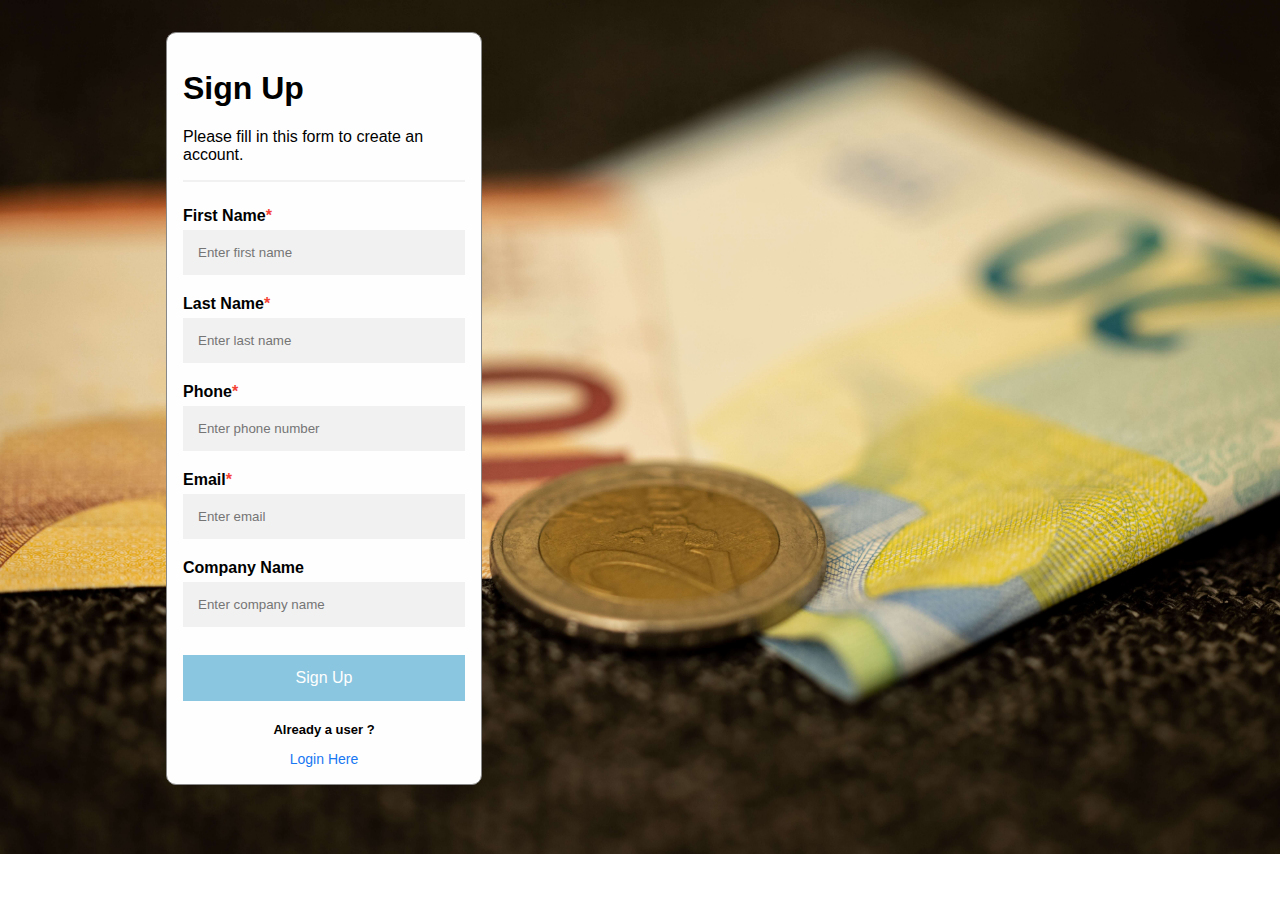
<file: index.html>
<!DOCTYPE html>
<html lang="en">

<head>
    <meta charset="UTF-8">
    <meta http-equiv="X-UA-Compatible" content="IE=edge">
    <meta name="viewport" content="width=device-width, initial-scale=1.0">
    <title>Form</title>
    <link rel="stylesheet" href="css/style.css">
</head>

<body class="main background">
    <div class="col-1">
        <form action="action.php" method="POST" class="modal-content">
            <div class="container">
                <h1>Sign Up</h1>
                <p>Please fill in this form to create an account.</p>
                <hr>
                <input type="hidden" value="1" name="signup">
                <label for="fname"><b>First Name<span class="asterics">*</span></b></label>
                <input type="text" placeholder="Enter first name" name="fname" required>
                <label for="lname"><b>Last Name<span class="asterics">*</span></b></label>
                <input type="text" placeholder="Enter last name" name="lname" required>
                <label for="phone"><b>Phone<span class="asterics">*</span></b></label>
                <input type="text" placeholder="Enter phone number" name="phone" required>
                <label for="email"><b>Email<span class="asterics">*</span></b></label>
                <input type="text" placeholder="Enter email" name="email" required>
                <label for="companyName"><b>Company Name</b></label>
                <input type="text" placeholder="Enter company name" name="cname" required>
                <div class="clearfix">
                    <button type="submit" class="signupbtn">Sign Up</button>
                </div>
                <div class="login">
                    <p class="login_text"><b>Already a user ?</b></p> <span><a href="http://localhost/project%201/user-login.html">Login Here</a></span>
                </div>
            </div>
        </form>
    </div>
</body>

</html>
</file>
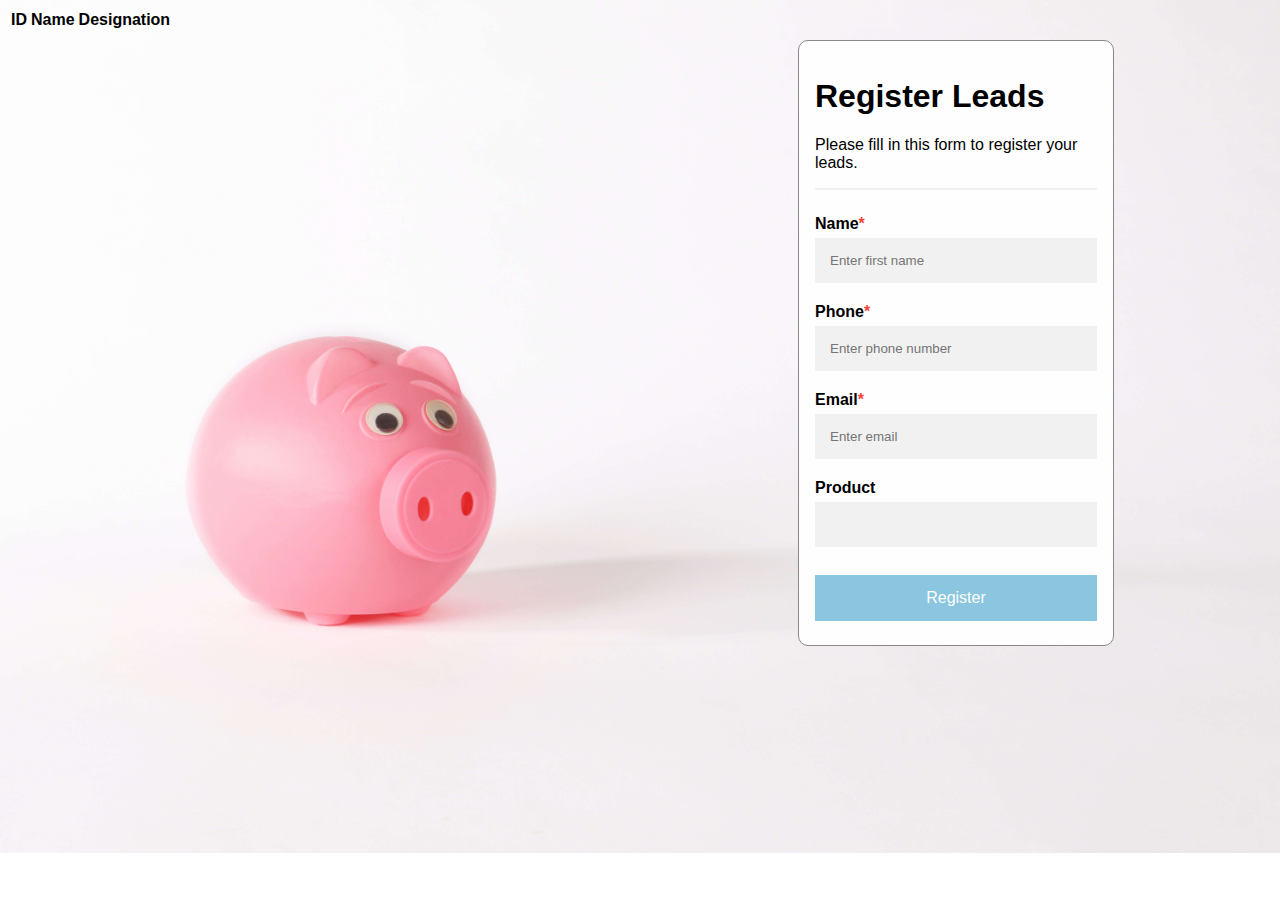
<file: register-lead.html>
<!DOCTYPE html>
<html lang="en">

<head>
    <meta charset="UTF-8">
    <meta http-equiv="X-UA-Compatible" content="IE=edge">
    <meta name="viewport" content="width=device-width, initial-scale=1.0">
    <title>Form</title>
    <link rel="stylesheet" href="css/style.css">
</head>

<body class="register background">
    <div class="col-2">
        <form action="register-lead.php" method="POST" class="modal-content">
            <div class="container">
                <h1>Register Leads</h1>
                <p>Please fill in this form to register your leads.</p>
                <hr>
                <input type="hidden" value="1" name="signup">
                <label for="name"><b>Name<span class="asterics">*</span></b></label>
                <input type="text" placeholder="Enter first name" name="name" required>

                <label for="phone"><b>Phone<span class="asterics">*</span></b></label>
                <input type="text" placeholder="Enter phone number" name="phone" required>

                <label for="email"><b>Email<span class="asterics">*</span></b></label>
                <input type="text" placeholder="Enter email" name="email" required>

                <label for="companyName"><b>Product</b></label>
                <input list="product" type="text" name="product" autocomplete="off" required>
                <datalist id="product">
                    <option value="Home Loan" />
                    <option value="LAP"/>
                    <option value="Personal loan"/>
                    <option value="Auto loan"/>
                    <option value="Buisness loan"/>
                </datalist>

                <div class="clearfix">
                    <button type="submit" class="signupbtn">Register</button>
                </div>

            </div>
        </form>
    </div>
    <div class="col-1">
        <table>
            <tr>
                <th>ID</th>
                <th>Name</th>
                <th>Designation</th>
            </tr>

        </table>
    </div>
</body>

</html>
</file>
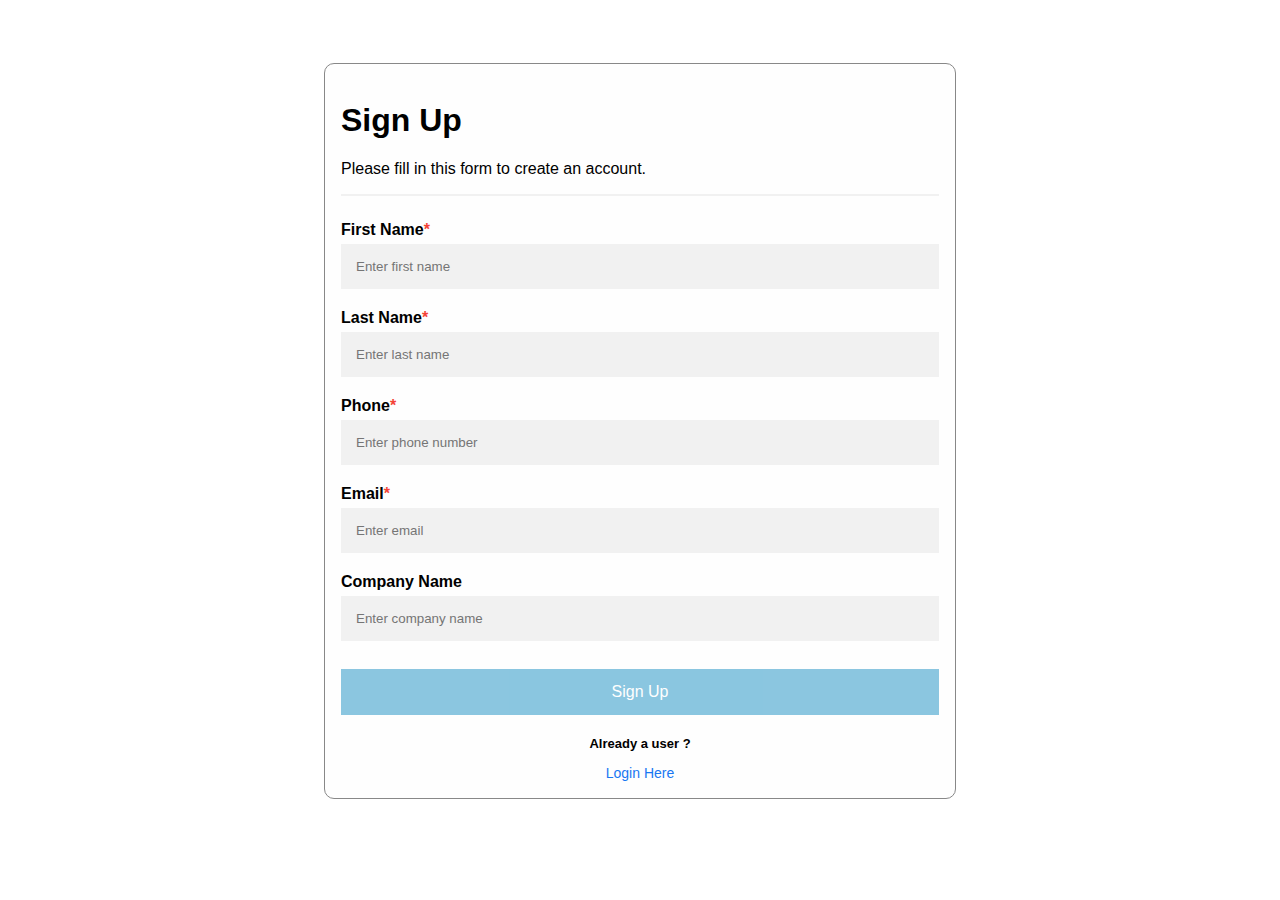
<file: sign-up.html>
<!DOCTYPE html>
<html lang="en">

<head>
    <meta charset="UTF-8">
    <meta http-equiv="X-UA-Compatible" content="IE=edge">
    <meta name="viewport" content="width=device-width, initial-scale=1.0">
    <title>Form</title>
    <link rel="stylesheet" media="all" href="css/style.css">
</head>

<body>
    <div class="modal-content">
        <form action="action.php" method="POST">
            <div class="container">
                <h1>Sign Up</h1>
                <p>Please fill in this form to create an account.</p>
                <hr>
                <input type="hidden" value="1" name="signup">
                <label for="fname"><b>First Name<span class="asterics">*</span></b></label>
                <input type="text" placeholder="Enter first name" name="fname" required>

                <label for="lname"><b>Last Name<span class="asterics">*</span></b></label>
                <input type="text" placeholder="Enter last name" name="lname" required>

                <label for="phone"><b>Phone<span class="asterics">*</span></b></label>
                <input type="text" placeholder="Enter phone number" name="phone" required>

                <label for="email"><b>Email<span class="asterics">*</span></b></label>
                <input type="text" placeholder="Enter email" name="email" required>

                <label for="companyName"><b>Company Name</b></label>
                <input type="text" placeholder="Enter company name" name="cname" required>

                <div class="clearfix">
                    <button type="submit" class="signupbtn">Sign Up</button>
                </div>

                <div class="login">
                    <p class="login_text"><b>Already a user ?</b></p> <span><a href="https://loanportal.cognilements.com/user-login.html">Login Here</a></span>
                </div>

            </div>
        </form>
    </div>
</body>

</html>
</file>
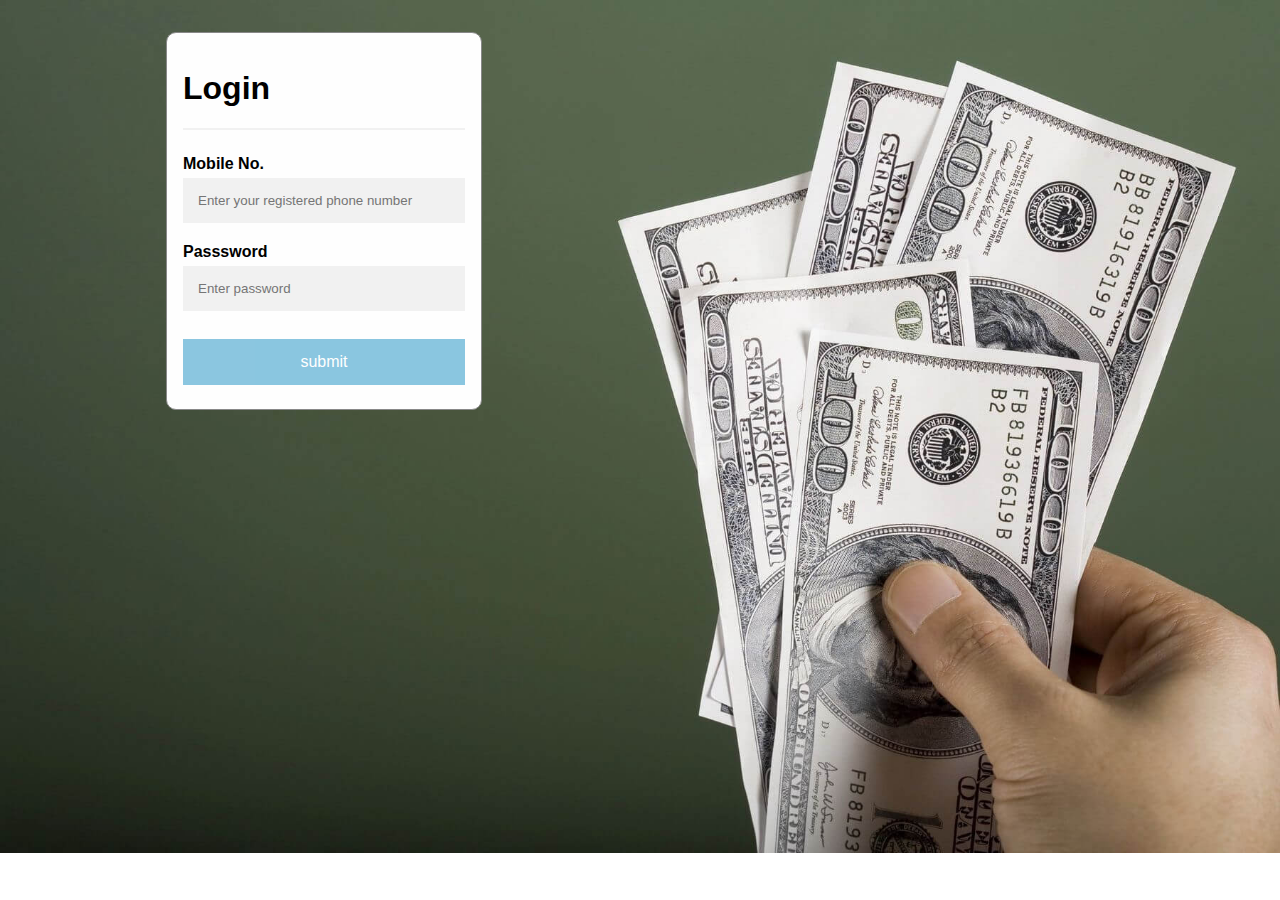
<file: user-login.html>
<!DOCTYPE html>
<html lang="en">

<head>
    <meta charset="UTF-8">
    <meta http-equiv="X-UA-Compatible" content="IE=edge">
    <meta name="viewport" content="width=device-width, initial-scale=1.0">
    <title>Form</title>
    <link rel="stylesheet" media="all" href="css/style.css">
</head>

<body class="user__login background">
    <div class="col-1">
        <div class="modal-content">
            <form action="user-login.php" method="POST">
                <div class="container">
                    <h1>Login</h1>
                    <hr>
                    <input type="hidden" value="1" name="user-login">
                    <label for="phone"><b>Mobile No.</b></label>
                    <input type="text" placeholder="Enter your registered phone number" name="phone" required>
                    <label for="psw"><b>Passsword</b></label>
                    <input type="text" id="pwd1" placeholder="Enter password" name="psw" required>
                    <div class="clearfix">
                        <button type="submit" class="signupbtn">submit</button>
                    </div>
                </div>
            </form>
        </div>
    </div>

</body>

</html>
</file>
<file: css/style.css>
* {
    box-sizing: border-box;
}

body {
    font-family: Arial, Helvetica, sans-serif;
}

.background {
    background-size: cover;
    background-repeat: no-repeat;
}

.main {
    background-image: url('bg3.jpg');
}

.user__login {
    background-image: url('bg4.jpg');
}

@media screen and (max-width: 1024px) {
    .user__login {
        margin-bottom: 242px;
    }
}

.login__form {
    background-image: url('bg1.jpg');
}

.register {
    background-image: url('bg5.jpg');
}

a {
    color: #1877F2;
    font-size: 14px;
    text-decoration: none;
}

.col-1 {
    width: 50%;
}

.col-2 {
    float: right;
    width: 50%;
}

@media screen and (max-width: 600px) {
    .col-1,
    .col-2 {
        width: 100%;
    }
}


/* Full-width input fields */

input[type=text],
input[type=password] {
    width: 100%;
    padding: 15px;
    margin: 5px 0 20px 0;
    display: inline-block;
    border: none;
    background: #f1f1f1;
}


/* Add a background color when the inputs get focus */

input[type=text]:focus,
input[type=password]:focus {
    background-color: #ddd;
    outline: none;
}


/* Set a style for all buttons */

button {
    background-color: #7EC0DD;
    color: white;
    padding: 14px 20px;
    margin: 8px 0;
    border: none;
    cursor: pointer;
    width: 100%;
    opacity: 0.9;
}

button:hover {
    opacity: 1;
}


/* Extra styles for the cancel button */


/* 
.cancelbtn {
    padding: 14px 20px;
    background-color: #f44336;
} */


/* Float cancel and signup buttons and add an equal width */

.signupbtn {
    font-size: 16px;
    font-weight: 400;
}


/* .cancelbtn,
.signupbtn {
    float: left;
    width: 50%;
} */


/* Add padding to container elements */

.container {
    padding: 16px;
}


/*Asterics*/

.asterics {
    color: #f44336;
}


/* The Modal (background) */

.modal {
    display: none;
    /* Hidden by default */
    position: fixed;
    /* Stay in place */
    z-index: 1;
    /* Sit on top */
    left: 0;
    top: 0;
    width: 100%;
    /* Full width */
    height: 100%;
    /* Full height */
    overflow: auto;
    /* Enable scroll if needed */
    background-color: #474e5d;
    padding-top: 50px;
}


/* Modal Content/Box */

.modal-content {
    background-color: #fefefe;
    margin: 5% auto;
    /* 5% from the top, 15% from the bottom and centered */
    border: 1px solid #888;
    width: 50%;
    border-radius: 10px;
    /* Could be more or less, depending on screen size */
}

@media screen and (max-width: 768px) {
    .modal-content {
        width: 80%;
    }
}


/* Style the horizontal ruler */

hr {
    border: 1px solid #f1f1f1;
    margin-bottom: 25px;
}


/* The Close Button (x) */

.close {
    position: absolute;
    right: 35px;
    top: 15px;
    font-size: 40px;
    font-weight: bold;
    color: #f1f1f1;
}

.close:hover,
.close:focus {
    color: #f44336;
    cursor: pointer;
}


/* Clear floats */

.clearfix::after {
    content: "";
    clear: both;
    display: table;
}


/*login section*/

.login {
    text-align: center;
}

.login_text {
    font-size: small;
}


/* Change styles for cancel button and signup button on extra small screens */

@media screen and (max-width: 300px) {
    .cancelbtn,
    .signupbtn {
        width: 100%;
    }
}

.dropdown {
    background-color: yellow;
    color: black;
    padding: 10px;
    font-size: 12px;
}


/*table*/

.col-table-1 {
    float: right;
    width: 50%;
}

.col-table-2 {
    width: 100%;
}

@media screen and (max-width: 600px) {
    .col-table-1 {
        width: 100%;
    }
}

.table__leads {
    padding: 8rem;
}

#leads {
    font-family: Arial, Helvetica, sans-serif;
    border-collapse: collapse;
    width: 100%;
}

#leads th,
#leads td {
    text-align: left;
    border: 1.5px solid rgb(51, 51, 51);
    padding: 8px;
}

#leads th {
    background-color: #7EC0DD;
}
</file>
